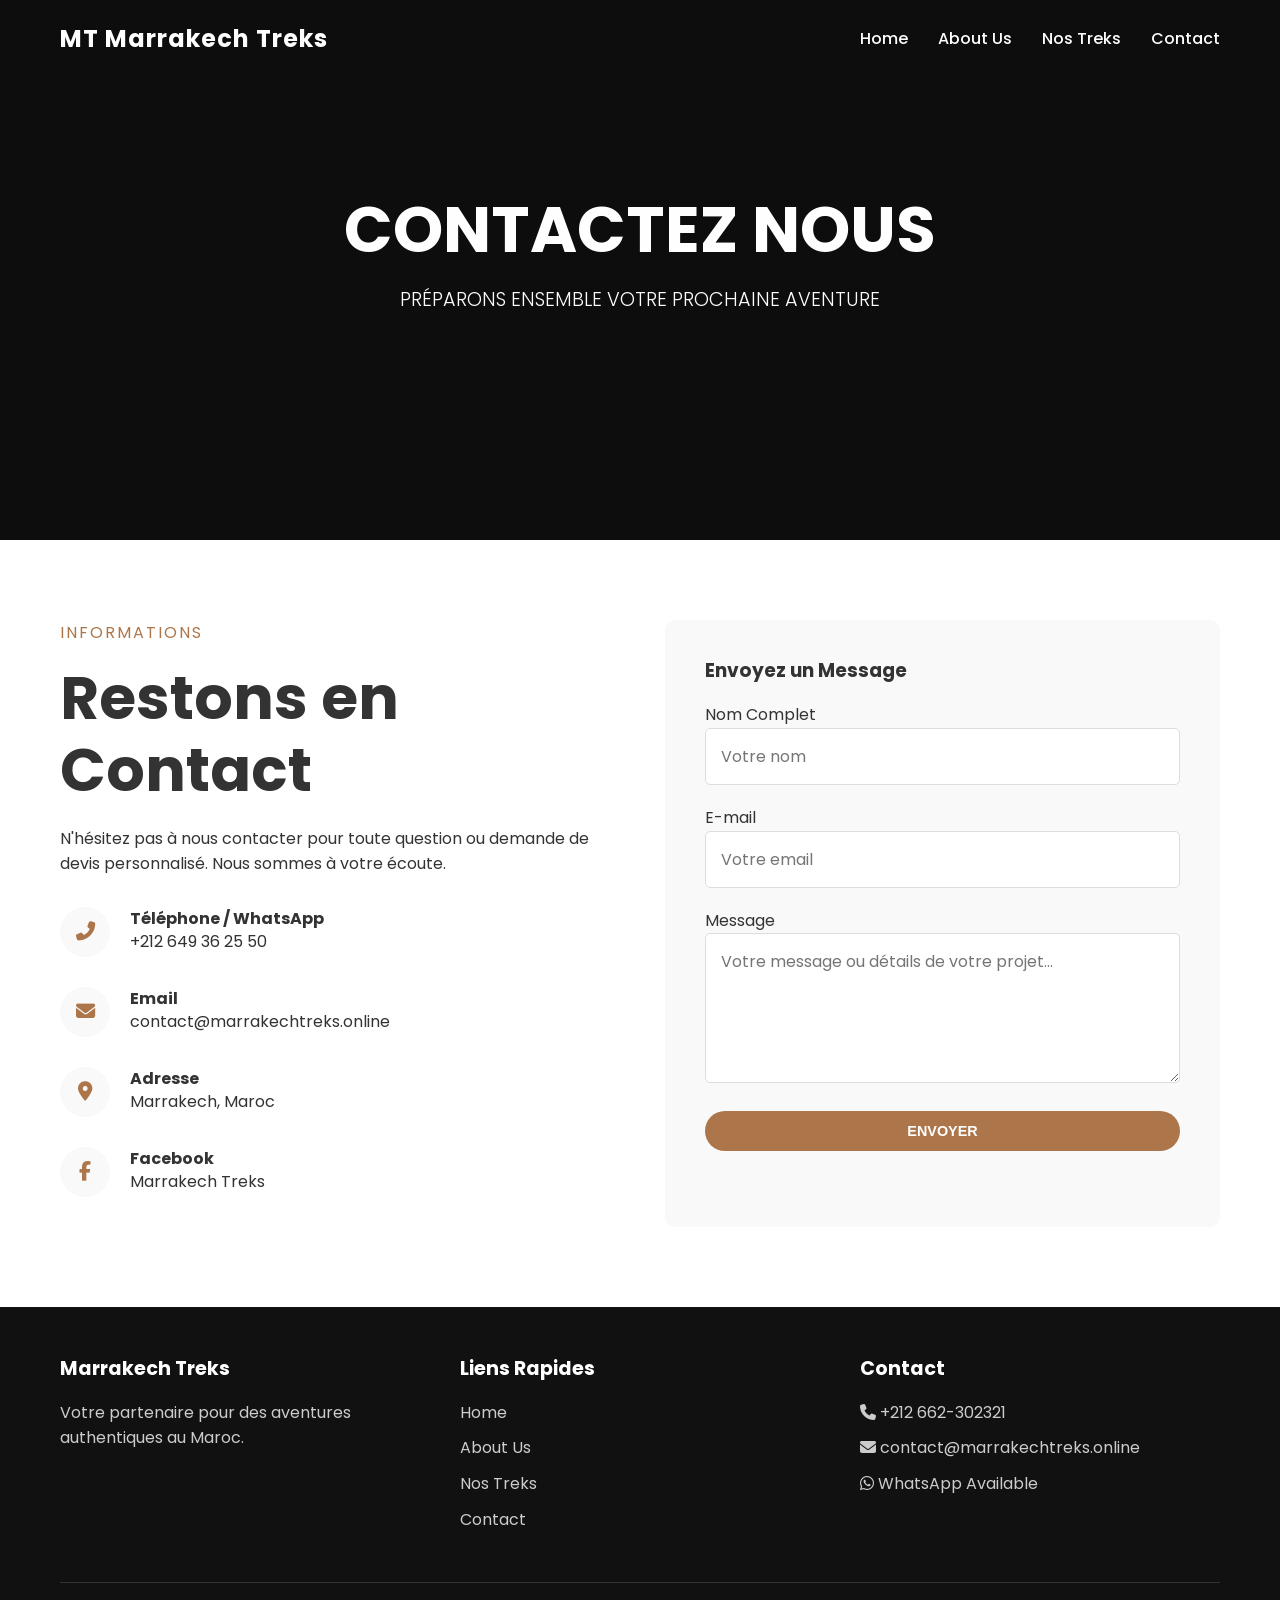
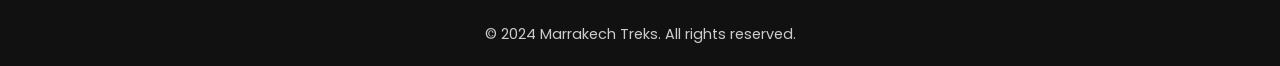
<file: contact.html>
<!DOCTYPE html>
<html lang="en">

<head>
    <meta charset="UTF-8">
    <meta name="viewport" content="width=device-width, initial-scale=1.0">
    <title>Contact Us - Marrakech Treks</title>
    <!-- Fonts -->
    <link href="https://fonts.googleapis.com/css2?family=Poppins:wght@300;400;500;600;700&display=swap"
        rel="stylesheet">
    <!-- Icons -->
    <link rel="stylesheet" href="https://cdnjs.cloudflare.com/ajax/libs/font-awesome/6.4.0/css/all.min.css">
    <!-- Styles -->
    <link rel="stylesheet" href="style.css">
</head>

<body>

    <!-- Header -->
    <header class="header">
        <div class="container navbar">
            <div class="logo">MT Marrakech Treks</div>
            <div class="nav-toggle">
                <i class="fas fa-bars"></i>
            </div>
            <nav>
                <ul class="nav-menu">
                    <li><a href="index.html" class="nav-link">Home</a></li>
                    <li><a href="index.html#about" class="nav-link">About Us</a></li>
                    <li><a href="index.html#treks" class="nav-link">Nos Treks</a></li>
                    <li><a href="contact.html" class="nav-link">Contact</a></li>
                </ul>
            </nav>
        </div>
    </header>

    <!-- Contact Hero Section -->
    <section class="hero contact-hero"
        style="background-image: linear-gradient(var(--color-overlay), var(--color-overlay)), url('https://images.unsplash.com/photo-1549488497-2936720d2c36?q=80&w=2070&auto=format&fit=crop');">
        <div class="container hero-content">
            <h1 class="hero-title">CONTACTez NOUS</h1>
            <p class="hero-subtitle">PRÉPARONS ENSEMBLE VOTRE PROCHAINE AVENTURE</p>
        </div>
    </section>

    <!-- Contact Section -->
    <section class="section contact-section">
        <div class="container contact-grid">
            <!-- Contact Info -->
            <div class="contact-info">
                <div class="section-title" style="text-align: left; margin-bottom: 20px;">
                    <span class="section-subtitle">INFORMATIONS</span>
                    <h2>Restons en Contact</h2>
                </div>
                <p style="margin-bottom: 30px;">N'hésitez pas à nous contacter pour toute question ou demande de devis
                    personnalisé. Nous sommes à votre écoute.</p>

                <div class="contact-info-item">
                    <div class="contact-icon">
                        <i class="fas fa-phone-alt"></i>
                    </div>
                    <div>
                        <h4>Téléphone / WhatsApp</h4>
                        <p>+212 649 36 25 50</p>
                    </div>
                </div>

                <div class="contact-info-item">
                    <div class="contact-icon">
                        <i class="fas fa-envelope"></i>
                    </div>
                    <div>
                        <h4>Email</h4>
                        <p>contact@marrakechtreks.online</p>
                    </div>
                </div>

                <div class="contact-info-item">
                    <div class="contact-icon">
                        <i class="fas fa-map-marker-alt"></i>
                    </div>
                    <div>
                        <h4>Adresse</h4>
                        <p>Marrakech, Maroc</p>
                    </div>
                </div>

                <div class="contact-info-item">
                    <div class="contact-icon">
                        <i class="fab fa-facebook-f"></i>
                    </div>
                    <div>
                        <h4>Facebook</h4>
                        <p>Marrakech Treks</p>
                    </div>
                </div>
            </div>

            <!-- Contact Form -->
            <div class="contact-form">
                <h3 style="margin-bottom: 20px;">Envoyez un Message</h3>
                <form action="#" method="POST">
                    <div class="form-group">
                        <label for="name">Nom Complet</label>
                        <input type="text" id="name" class="form-input" placeholder="Votre nom" required>
                    </div>
                    <div class="form-group">
                        <label for="email">E-mail</label>
                        <input type="email" id="email" class="form-input" placeholder="Votre email" required>
                    </div>
                    <div class="form-group">
                        <label for="message">Message</label>
                        <textarea id="message" class="form-textarea"
                            placeholder="Votre message ou détails de votre projet..." required></textarea>
                    </div>
                    <button type="submit" class="btn btn-primary" style="width: 100%;">ENVOYER</button>
                </form>
            </div>
        </div>
    </section>

    <!-- Footer -->
    <footer class="footer">
        <div class="container">
            <div class="footer-grid">
                <div class="footer-col">
                    <h4>Marrakech Treks</h4>
                    <p>Votre partenaire pour des aventures authentiques au Maroc.</p>
                </div>
                <div class="footer-col">
                    <h4>Liens Rapides</h4>
                    <ul class="footer-links">
                        <li><a href="index.html">Home</a></li>
                        <li><a href="index.html#about">About Us</a></li>
                        <li><a href="index.html#treks">Nos Treks</a></li>
                        <li><a href="contact.html">Contact</a></li>
                    </ul>
                </div>
                <div class="footer-col">
                    <h4>Contact</h4>
                    <ul class="footer-links">
                        <li><i class="fas fa-phone"></i> +212 662-302321</li>
                        <li><i class="fas fa-envelope"></i> contact@marrakechtreks.online</li>
                        <li><i class="fab fa-whatsapp"></i> WhatsApp Available</li>
                    </ul>
                </div>
            </div>
            <div class="footer-bottom">
                <p>&copy; 2024 Marrakech Treks. All rights reserved.</p>
            </div>
        </div>
    </footer>

    <script>
        // Simple script to toggle mobile menu
        document.querySelector('.nav-toggle').addEventListener('click', function () {
            document.querySelector('.nav-menu').classList.toggle('active');
        });

        // Simple script to change header background on scroll
        window.addEventListener('scroll', function () {
            if (window.scrollY > 100) {
                document.querySelector('.header').classList.add('scrolled');
            } else {
                document.querySelector('.header').classList.remove('scrolled');
            }
        });
    </script>
</body>

</html>
</file>
<file: style.css>
/* Global Variables */
:root {
  --color-accent: #ad764a;
  --color-accent-hover: #8e5f3a;
  --color-text-main: #fefefe;
  --color-text-dark: #333333;
  --color-text-muted: #666666;
  --color-bg-dark: #1a1a1a;
  --color-bg-light: #f9f9f9;
  --color-overlay: rgba(0, 0, 0, 0.5);
  
  --font-primary: 'Poppins', sans-serif;
  
  --transition-speed: 0.3s;
  --container-width: 1200px;
}

/* Reset & Base Styles */
* {
  margin: 0;
  padding: 0;
  box-sizing: border-box;
}

body {
  font-family: var(--font-primary);
  color: var(--color-text-main);
  background-color: var(--color-bg-dark);
  line-height: 1.6;
  overflow-x: hidden;
}

a {
  text-decoration: none;
  color: inherit;
  transition: color var(--transition-speed);
}

ul {
  list-style: none;
}

img {
  max-width: 100%;
  display: block;
}

/* Typography */
h1, h2, h3, h4, h5, h6 {
  font-weight: 700;
  line-height: 1.2;
}

.section-title {
  text-align: center;
  font-size: 2.5rem;
  margin-bottom: 3rem;
  color: var(--color-text-dark);
}

.section-subtitle {
  display: block;
  font-size: 1rem;
  color: var(--color-accent);
  text-transform: uppercase;
  letter-spacing: 2px;
  margin-bottom: 1rem;
}

/* Buttons */
.btn {
  display: inline-block;
  padding: 12px 30px;
  border-radius: 30px;
  font-weight: 600;
  text-transform: uppercase;
  cursor: pointer;
  transition: all var(--transition-speed);
  border: none;
  font-size: 0.9rem;
}

.btn-primary {
  background-color: var(--color-accent);
  color: white;
}

.btn-primary:hover {
  background-color: var(--color-accent-hover);
  transform: translateY(-2px);
}

/* Layout Utilities */
.container {
  max-width: var(--container-width);
  margin: 0 auto;
  padding: 0 20px;
}

.section {
  padding: 80px 0;
}

.grid {
  display: grid;
  gap: 30px;
}

.grid-3 {
  grid-template-columns: repeat(auto-fit, minmax(300px, 1fr));
}

.flex {
  display: flex;
  gap: 20px;
}

.flex-center {
  display: flex;
  justify-content: center;
  align-items: center;
}

.flex-between {
  display: flex;
  justify-content: space-between;
  align-items: center;
}

/* Header */
.header {
  position: absolute;
  top: 0;
  left: 0;
  width: 100%;
  z-index: 1000;
  padding: 20px 0;
  transition: background-color var(--transition-speed);
}

.header.scrolled {
  background-color: rgba(0, 0, 0, 0.9);
  position: fixed;
}

.navbar {
  display: flex;
  justify-content: space-between;
  align-items: center;
}

.logo {
  font-size: 1.5rem;
  font-weight: 700;
  letter-spacing: 1px;
}

.nav-menu {
  display: flex;
  gap: 30px;
}

.nav-link {
  font-weight: 500;
  position: relative;
}

.nav-link::after {
  content: '';
  position: absolute;
  bottom: -5px;
  left: 0;
  width: 0;
  height: 2px;
  background-color: var(--color-accent);
  transition: width var(--transition-speed);
}

.nav-link:hover::after {
  width: 100%;
}

.nav-toggle {
  display: none;
  font-size: 1.5rem;
  cursor: pointer;
}

/* Hero Section */
.hero {
  position: relative;
  height: 100vh;
  background: linear-gradient(var(--color-overlay), var(--color-overlay)), url('https://images.unsplash.com/photo-1539020140153-e479b8c22e70?q=80&w=2070&auto=format&fit=crop');
  background-size: cover;
  background-position: center;
  background-attachment: fixed;
  display: flex;
  align-items: center;
  text-align: center;
}

.hero-content {
  max-width: 800px;
  margin: 0 auto;
}

.hero-title {
  font-size: 4rem;
  margin-bottom: 1rem;
  text-transform: uppercase;
}

.hero-subtitle {
  font-size: 1.2rem;
  margin-bottom: 2rem;
  font-weight: 300;
}

/* Services / Features */
.features {
  background-color: var(--color-bg-light);
  color: var(--color-text-dark);
  margin-top: -50px;
  position: relative;
  z-index: 10;
  padding-top: 50px;
  padding-bottom: 50px;
}

.feature-box {
  background: white;
  padding: 30px;
  text-align: center;
  border-radius: 8px;
  box-shadow: 0 5px 15px rgba(0,0,0,0.1);
  transition: transform var(--transition-speed);
}

.feature-box:hover {
  transform: translateY(-10px);
}

.feature-icon {
  font-size: 2.5rem;
  color: var(--color-accent);
  margin-bottom: 15px;
}

.feature-title {
  margin-bottom: 10px;
  font-size: 1.25rem;
}

/* About Section */
.about {
  background-color: white;
  color: var(--color-text-dark);
}

.about-content {
  display: grid;
  grid-template-columns: 1fr 1fr;
  gap: 50px;
  align-items: center;
}

.about-text h2 {
  font-size: 2.5rem;
  margin-bottom: 1.5rem;
}

.about-stats {
  display: flex;
  gap: 30px;
  margin-top: 30px;
}

.stat-item h3 {
  font-size: 2.5rem;
  color: var(--color-accent);
}

.about-image {
  position: relative;
}

.about-image img {
  border-radius: 10px;
  box-shadow: 20px 20px 0 var(--color-accent);
}

/* Tours Section */
.tours {
  background-color: var(--color-bg-light);
  color: var(--color-text-dark);
}

.tour-card {
  background: white;
  border-radius: 10px;
  overflow: hidden;
  box-shadow: 0 5px 15px rgba(0,0,0,0.1);
  transition: transform var(--transition-speed);
}

.tour-card:hover {
  transform: translateY(-5px);
}

.tour-image {
  height: 250px;
  overflow: hidden;
}

.tour-image img {
  width: 100%;
  height: 100%;
  object-fit: cover;
  transition: transform var(--transition-speed);
}

.tour-card:hover .tour-image img {
  transform: scale(1.1);
}

.tour-info {
  padding: 20px;
}

.tour-badge {
  background-color: var(--color-accent);
  color: white;
  padding: 5px 10px;
  border-radius: 20px;
  font-size: 0.8rem;
  display: inline-block;
  margin-bottom: 10px;
}

.tour-title {
  font-size: 1.25rem;
  margin-bottom: 10px;
}

/* Reviews */
.reviews {
  background-color: white;
  color: var(--color-text-dark);
}

.review-card {
  background: var(--color-bg-light);
  padding: 30px;
  border-radius: 10px;
  text-align: center;
  position: relative;
}

.review-text {
  font-style: italic;
  margin-bottom: 20px;
}

.review-author {
  font-weight: 700;
  color: var(--color-accent);
}

/* Contact Page Specifics */
.contact-hero {
  height: 60vh;
}

.contact-section {
  background-color: white;
  color: var(--color-text-dark);
}

.contact-grid {
  display: grid;
  grid-template-columns: 1fr 1fr;
  gap: 50px;
}

.contact-info-item {
  display: flex;
  align-items: center;
  gap: 20px;
  margin-bottom: 30px;
}

.contact-icon {
  width: 50px;
  height: 50px;
  background-color: var(--color-bg-light);
  border-radius: 50%;
  display: flex;
  justify-content: center;
  align-items: center;
  color: var(--color-accent);
  font-size: 1.2rem;
}

.contact-form {
  background-color: var(--color-bg-light);
  padding: 40px;
  border-radius: 10px;
}

.form-group {
  margin-bottom: 20px;
}

.form-input, .form-textarea {
  width: 100%;
  padding: 15px;
  border: 1px solid #ddd;
  border-radius: 5px;
  font-family: inherit;
  font-size: 1rem;
}

.form-textarea {
  height: 150px;
  resize: vertical;
}

.form-input:focus, .form-textarea:focus {
  outline: none;
  border-color: var(--color-accent);
}

/* Footer */
.footer {
  background-color: #111;
  padding: 50px 0 20px;
  color: #ccc;
}

.footer-grid {
  display: grid;
  grid-template-columns: repeat(auto-fit, minmax(250px, 1fr));
  gap: 40px;
  margin-bottom: 40px;
  border-bottom: 1px solid #333;
  padding-bottom: 40px;
}

.footer-col h4 {
  color: white;
  margin-bottom: 20px;
  font-size: 1.2rem;
}

.footer-links li {
  margin-bottom: 10px;
}

.footer-bottom {
  text-align: center;
  font-size: 0.9rem;
}

/* Responsive */
@media (max-width: 900px) {
  .hero-title {
    font-size: 3rem;
  }
  
  .about-content, .contact-grid {
    grid-template-columns: 1fr;
  }
  
  .nav-menu {
    display: none; /* Mobile menu implementation usually requires JS, will do simple stack for now or just hide */
  }
  
  .nav-toggle {
    display: block;
  }
  
  /* Simple Mobile Menu Fallback */
  .nav-menu.active {
    display: flex;
    flex-direction: column;
    position: absolute;
    top: 70px;
    left: 0;
    width: 100%;
    background-color: rgba(0,0,0,0.9);
    padding: 20px;
    text-align: center;
  }
}
</file>
